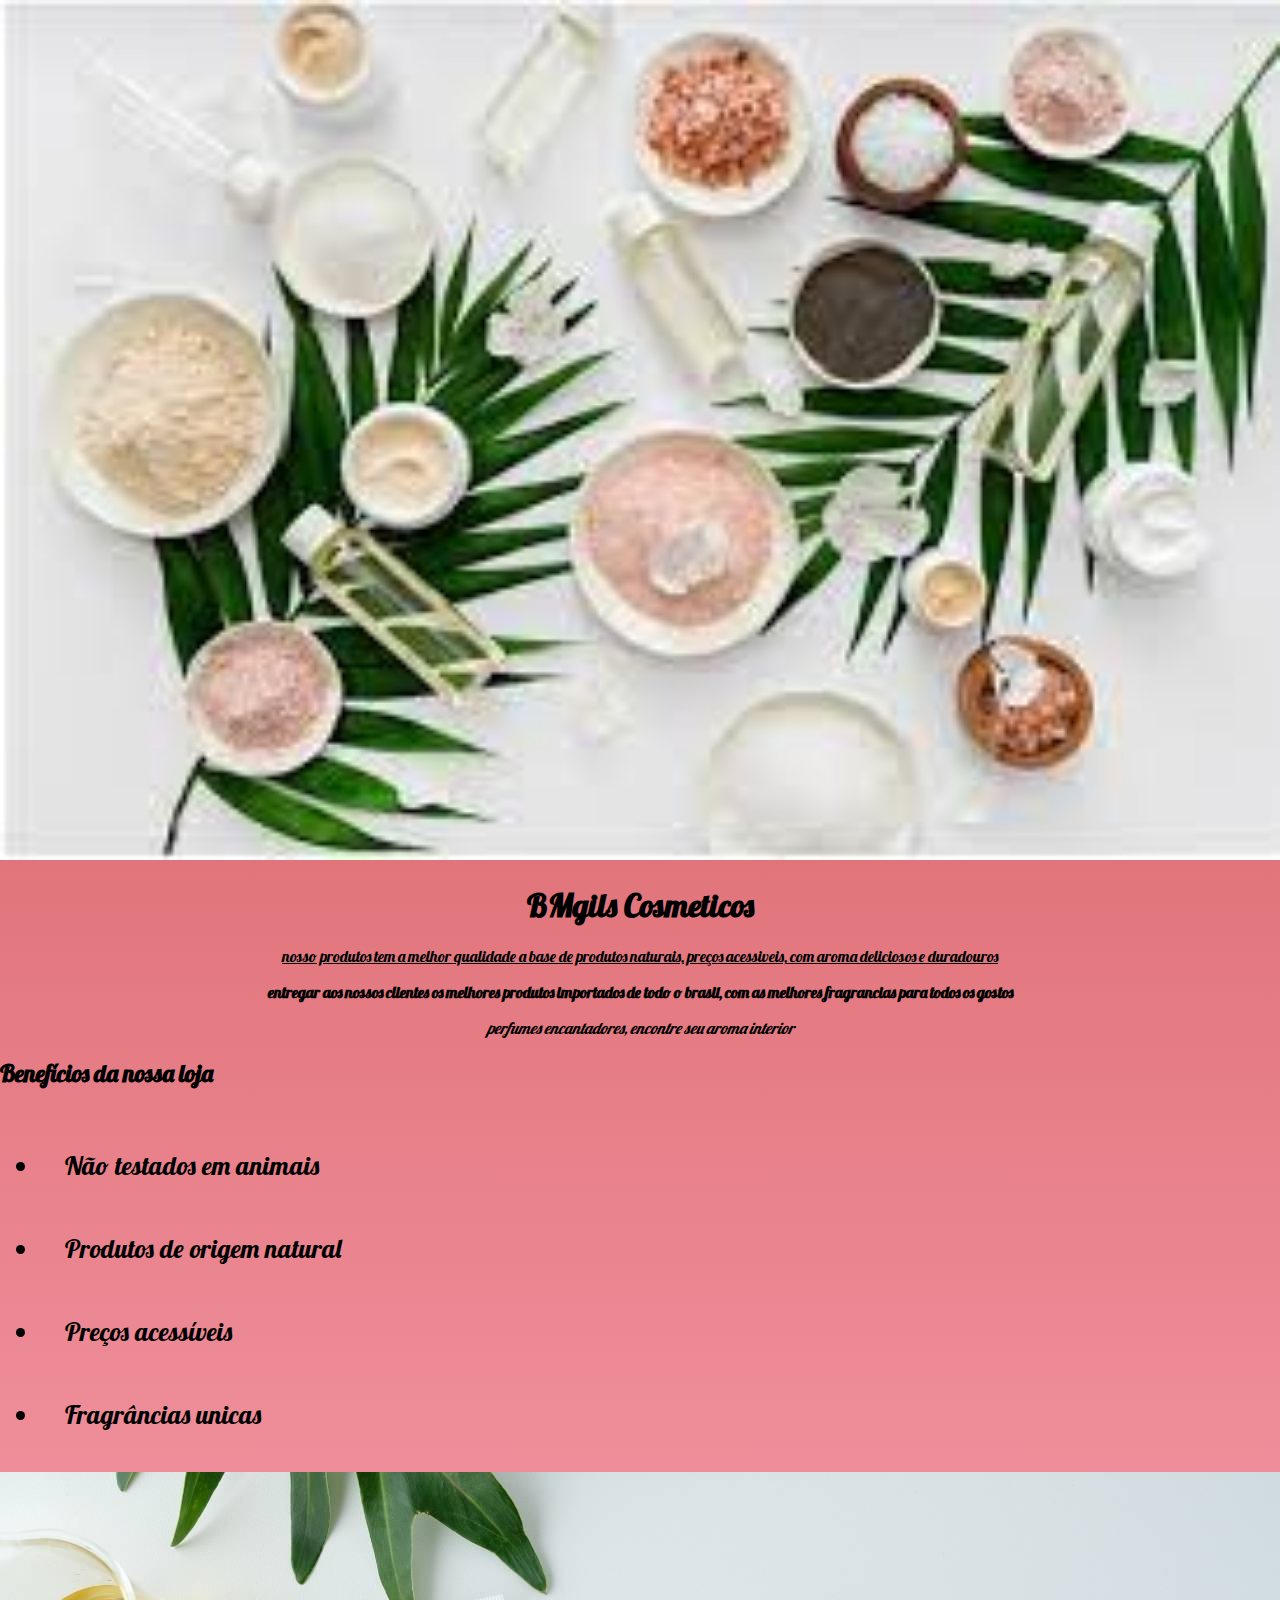
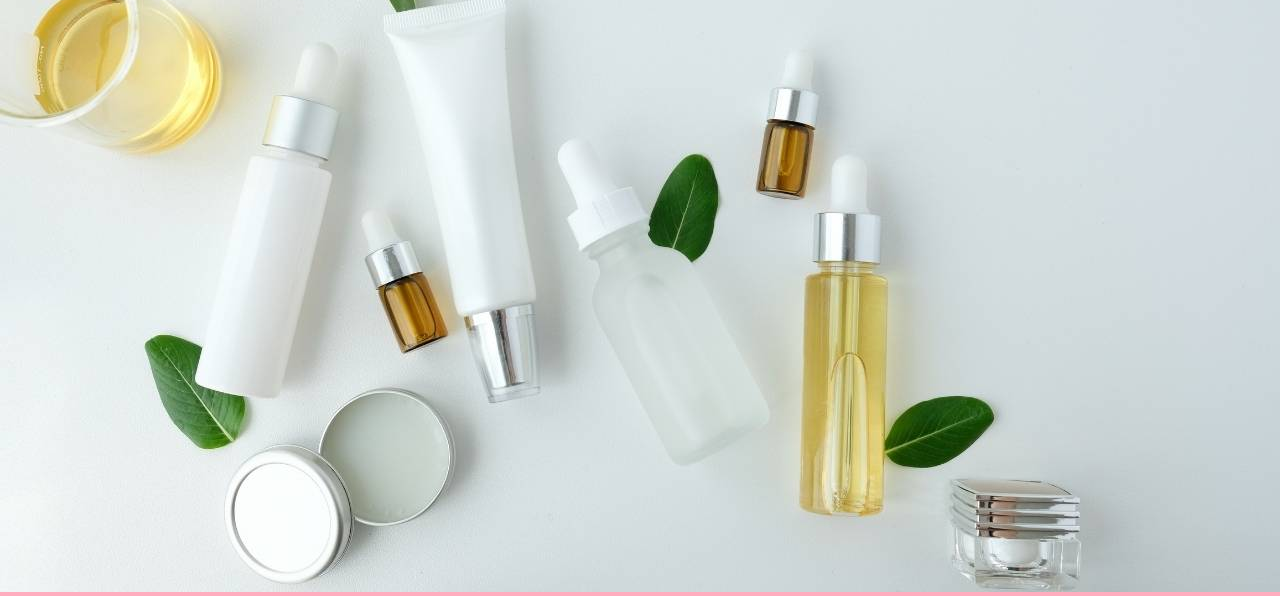
<file: INDEX.HTML>
<!DOCTYPE html>
<html>
<head>

    <meta charset='utf-8'>
    <title> BMgirls Cosmeticos </title>
    <link rel="stylesheet"type="text/css" href="style.css">

</head>
<body>

<div class= "conteudo">

    <img class="capa" src="capa.jpeg">
    
    <h1>BMgils Cosmeticos</h1>

    <p><u> nosso produtos tem a melhor qualidade a base de produtos naturais, preços acessiveis, com aroma deliciosos e duradouros </u></p>
    <p><strong> entregar aos nossos clientes os melhores produtos importados de todo o brasil, com as melhores fragrancias para todos os gostos</strong></p>
    <p><em> perfumes encantadores, encontre seu aroma interior </em></p>
    
</div>
<div class="beneficios">
    <h2> Benefícios da nossa loja </h2>
    <ul>

        <li> Não testados em animais </li>
        <li> Produtos de origem natural </li>
        <li> Preços acessíveis </li>
        <li> Fragrâncias unicas</li>

    </ul>
<img class="beneficios.jpg" src="beneficios.jpg">

</div>

</body>
</html>
</file>
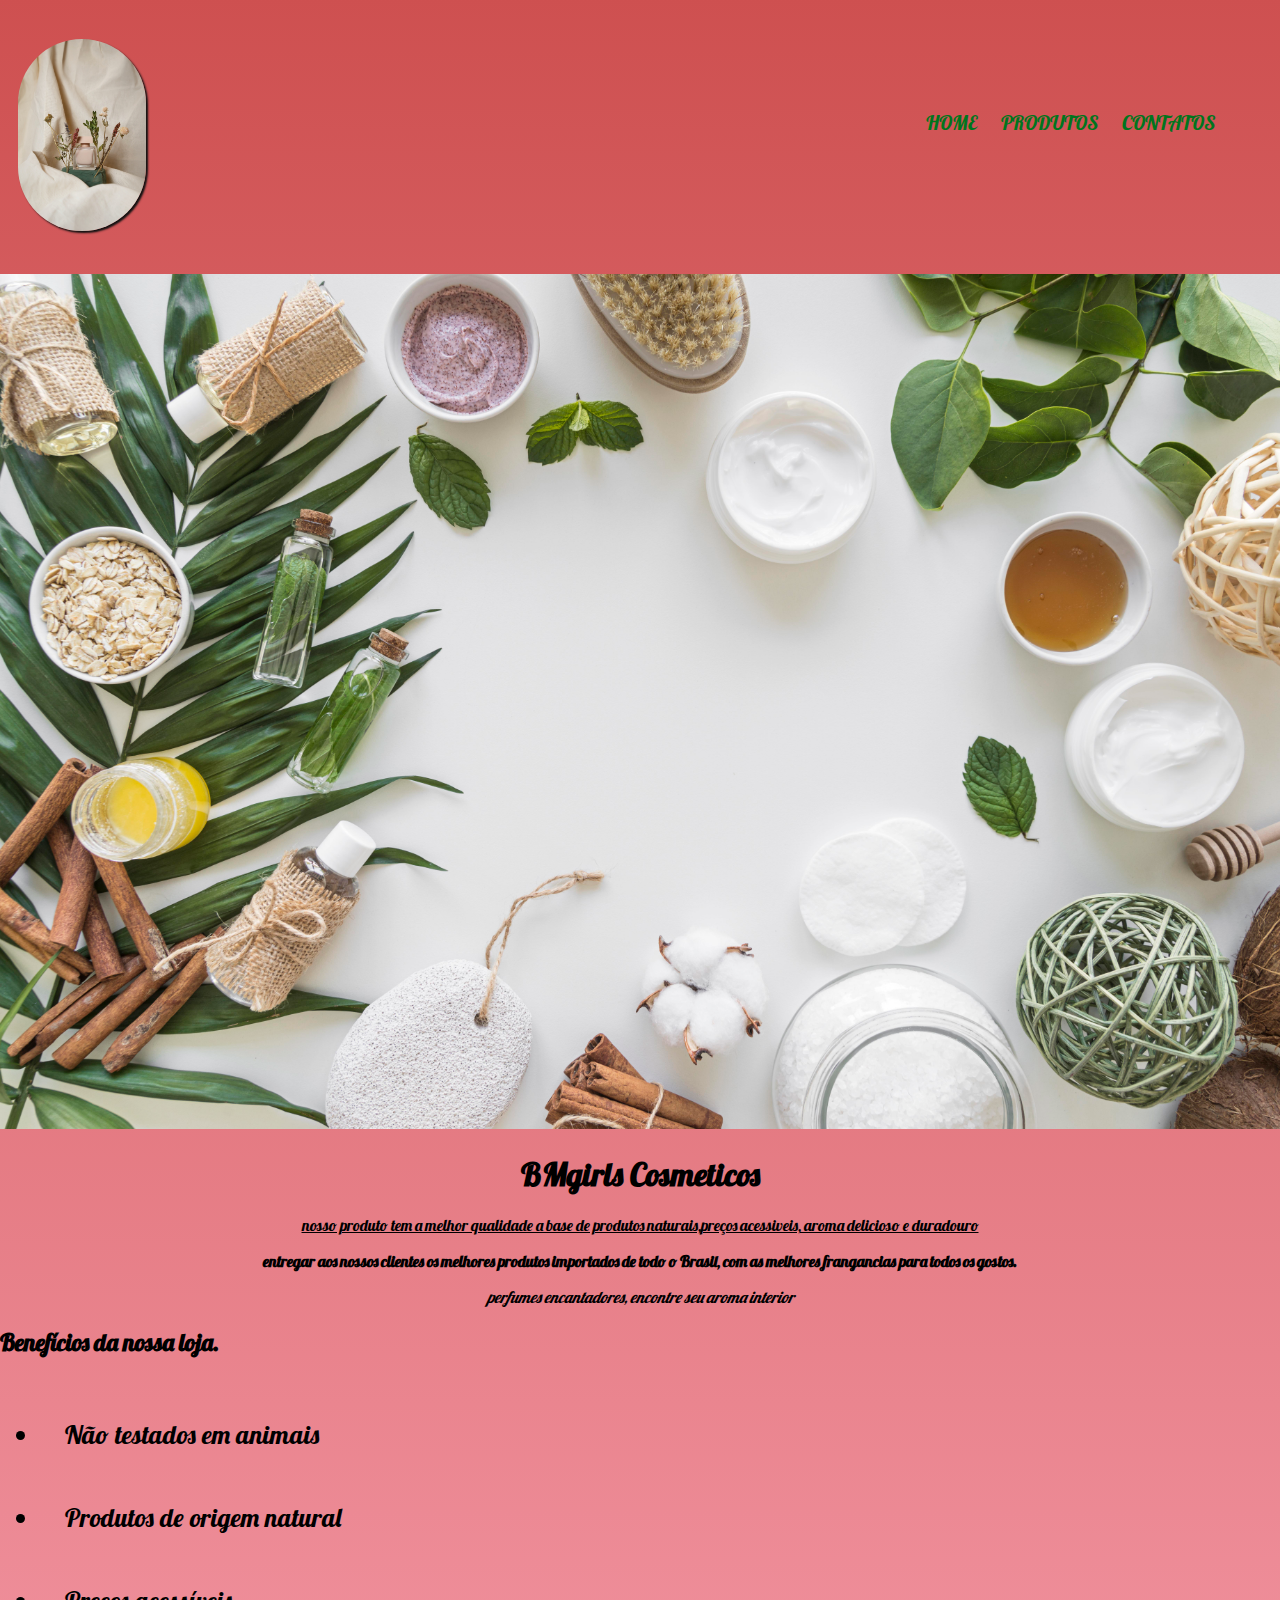
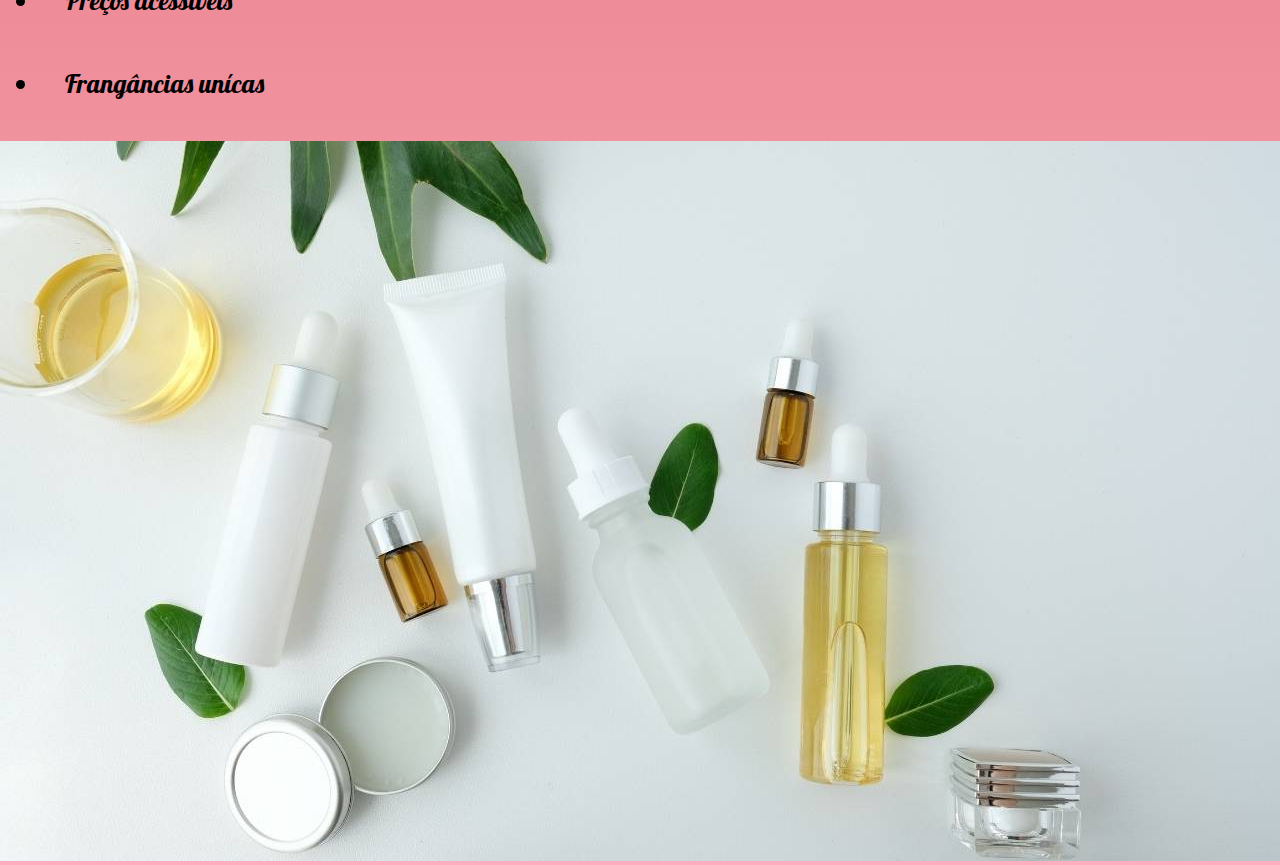
<file: index.html>
<!DOCTYPE html>
<html>
<head>
    <meta charset='utf-8'>
    <title>BMgirsl Cosmeticos</title>
    <link rel="stylesheet" type="text/css" href="style.css">
</head>
<body>
    <header>
        <div class="caixa">
            <h3><img class="imagem-logo" src="logo.jpg"></h3>
            <nav class="cabecalho">
                <a href="Index.html"> Home </a>
                <a href="produtos.html"> Produtos </a>
                <a href="Contatos.html"> Contatos </a>
            </nav>
        </div>
    </header>

<div class= "conteudo">

    <img class="capa" src="capa.jpg">

 <h1>BMgirls Cosmeticos</h1> 

   
    <p><u> nosso produto tem a melhor qualidade a base de produtos naturais,preços acessiveis, aroma delicioso e duradouro</u></p>
   <p><strong> entregar aos nossos clientes os melhores produtos importados de todo o Brasil, com as melhores frangancias para todos os gostos.</strong></p> 
   <p><em> perfumes encantadores, encontre seu aroma interior</em></p>

</div>
<div class= "beneficios">
    <h2> Benefícios da nossa loja. </h2>
    <ul>

    <li> Não testados em animais </li>
    <li> Produtos de origem natural </li>
    <li> Preços acessíveis </li>
    <li> Frangâncias unícas </li>
    </ul>
<img class=" beneficios.jpg" src="beneficios.jpg">

</div>

</body>
</html>
</file>
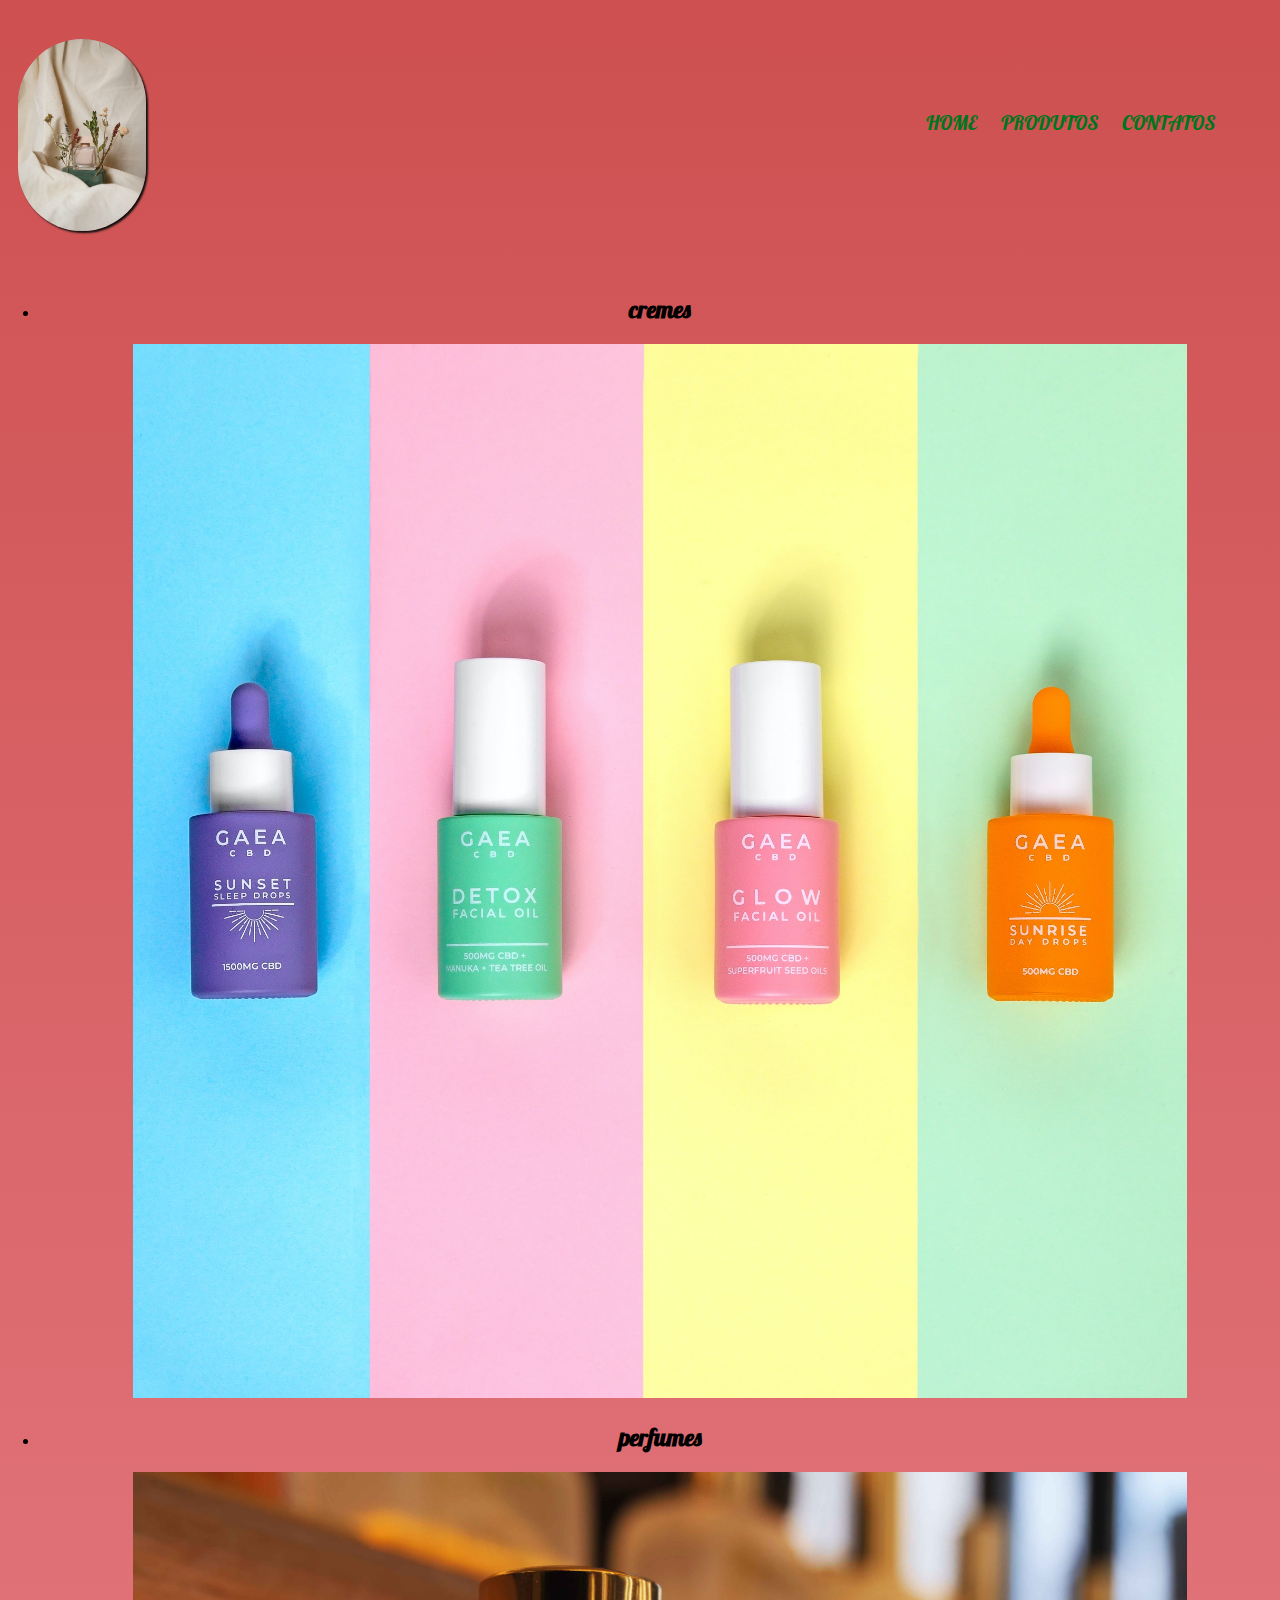
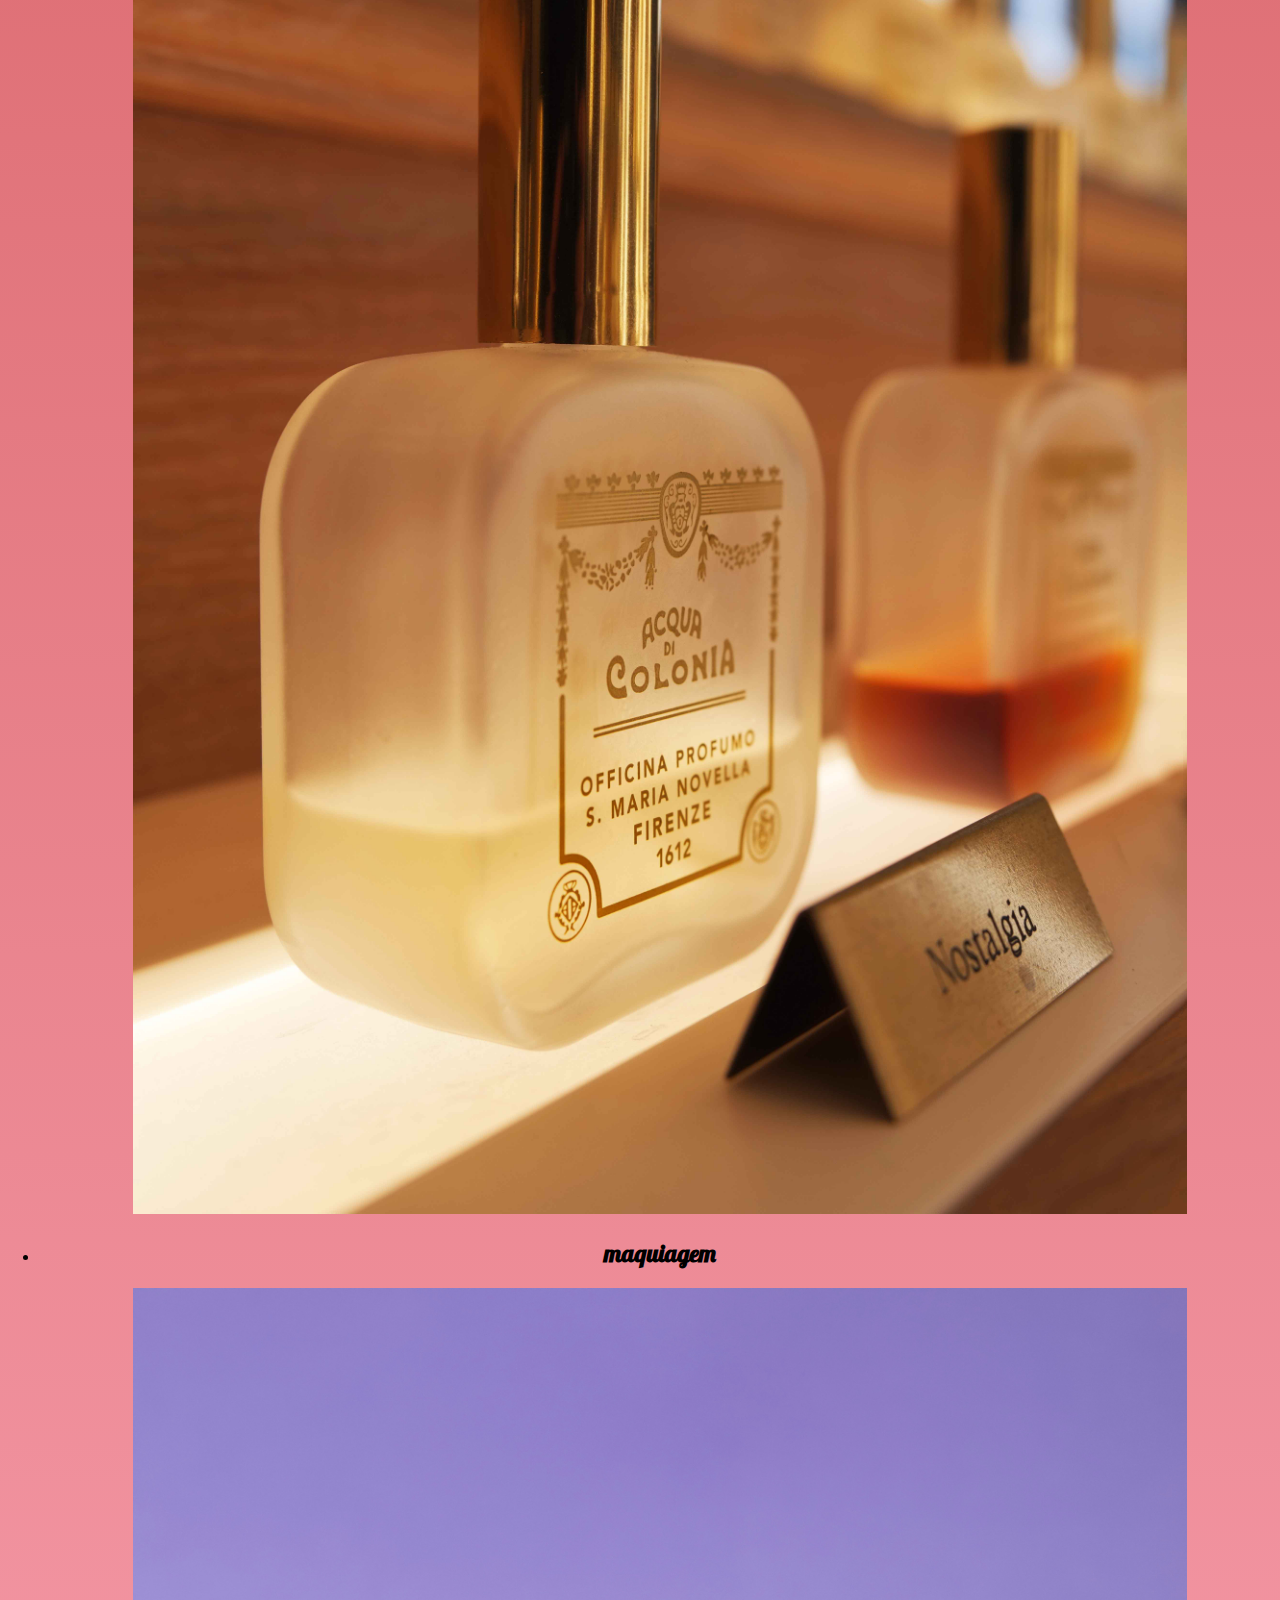
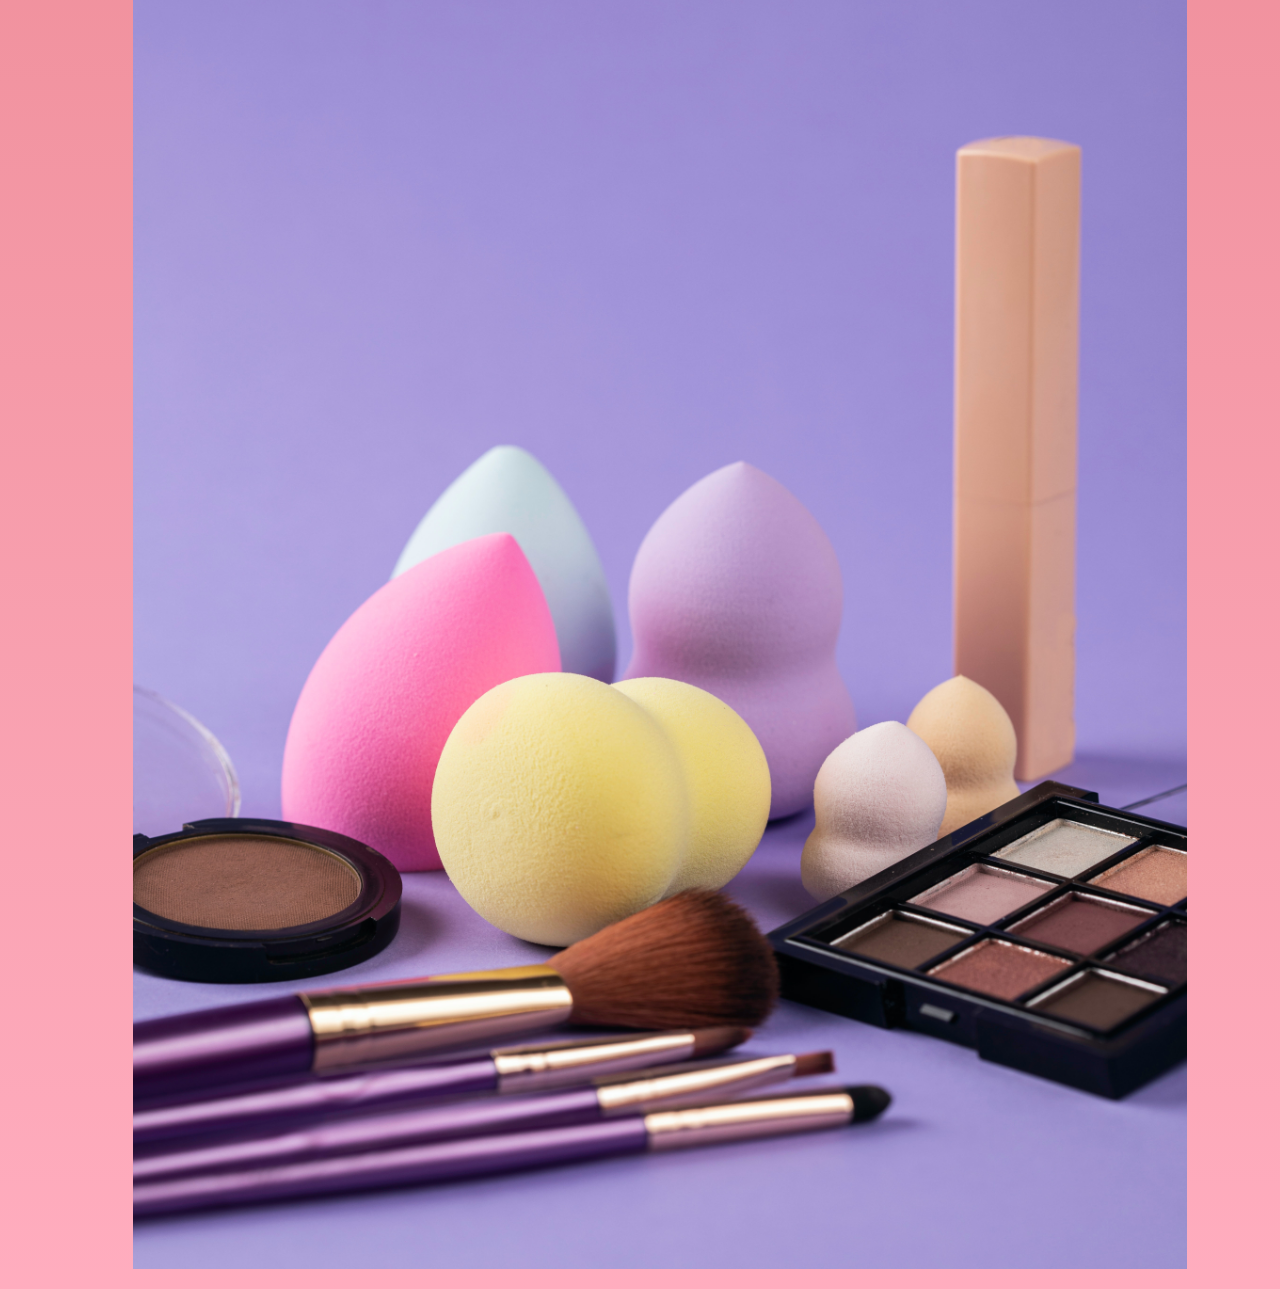
<file: produtos.html>
<!DOCTYPE html>
<html lang="en">
<head>
    <meta charset="UTF-8">
    <meta http-equiv="X-UA-Compatible" content="IE=edge">
    <meta name="viewport" content="width=device-width, initial-scale=1.0">
    <title>produtos</title>
    <link rel="stylesheet" type="text/css" href="style-produtos.css">
</head>
<body>
    <header>
        <div class="caixa">
            <h3><img class="imagem-logo" src="logo.jpg"></h3>
            <nav class="cabecalho">
                <a href="Index.html"> Home </a>
                <a href="produtos.html"> Produtos </a>
                <a href="Contatos.html"> Contatos </a>
            </nav>
        </div>
    </header>
    <main>
        <ul>
            <li>
                <h2>cremes</h2>
                <img class="imagem-produtos" src="produtos01.jpg">
            </li>
            <li> 
                <h2>perfumes</h2>
                <img class="imagem-produtos" src="produtos02.jpg">
            </li>
            
            <li>
                <h2>maquiagem</h2>
                <img class="imagem-produtos" src="produtos03.jpg">
            </li>
        </ul>
    </main>
     
</body>
</html>
</file>
<file: style.css>
@import url('https://fonts.googleapis.com/css2?family=Lobster&display=swap');

body {
    font-family: 'Lobster', cursive;
    text-align: center;
    background: linear-gradient(rgba(189, 19, 19, 0.74),  rgba(255, 0, 55, 0.322));
    margin: 0;
    
}
header {
    padding: 20px 0;
}
.caixa {
    display: inline;
    position: relative;
    width: 800px;
    margin: 0 auto;
}
h3 {
    text-align: left;
}
.imagem-logo {
    width: 10%;
    margin-left: 18px;
    border-radius: 90px;
    box-shadow: 2px 2px 2px #111111;
}
nav {
    position: absolute;
    top: 90px;
    right: 65px;
}
nav a {
    font-size: 20px;
    padding-left: 20px;
    color: #00751d;
    text-decoration: none;
    text-transform: uppercase;
}
nav a:hover{
    font-size: 25px;
    font-weight: bold;
    text-shadow: 2px 3px 5px rgb(255, 129, 129);
    color: #fd3b3b;
    transition: 0.5s;

}
.capa{
    width: 100%;
}

.beneficios {
    text-align: left;
    
}
ul {
    display: inline-block;
    vertical-align: top;
    margin-right: 100px;
}
li {
    padding: 25px;
    font-size: 26px;
}
.foto-beneficios {
    width: 40%;
}
</file>
<file: style-produtos.css>
@import url('https://fonts.googleapis.com/css2?family=Lobster&display=swap');

body {
    font-family: 'Lobster', cursive;
    text-align: center;
    background: linear-gradient(rgba(189, 19, 19, 0.74),  rgba(255, 0, 55, 0.322));
    margin: 0;
    
}
header {
    padding: 20px 0;
}
.caixa {
    display: inline;
    position: relative;
    width: 800px;
    margin: 0 auto;
}
h3 {
    text-align: left;
}
.imagem-logo {
    width: 10%;
    margin-left: 18px;
    border-radius: 90px;
    box-shadow: 2px 2px 2px #111111;
}
nav {
    position: absolute;
    top: 90px;
    right: 65px;
}
nav a {
    font-size: 20px;
    padding-left: 20px;
    color: #00751d;
    text-decoration: none;
    text-transform: uppercase;
}
nav a:hover{
    font-size: 25px;
    font-weight: bold;
    text-shadow: 2px 3px 5px rgb(255, 129, 129);
    color: #fd3b3b;
    transition: 0.5s;

}
.imagem-produtos{
    width: 85%;
}
</file>
